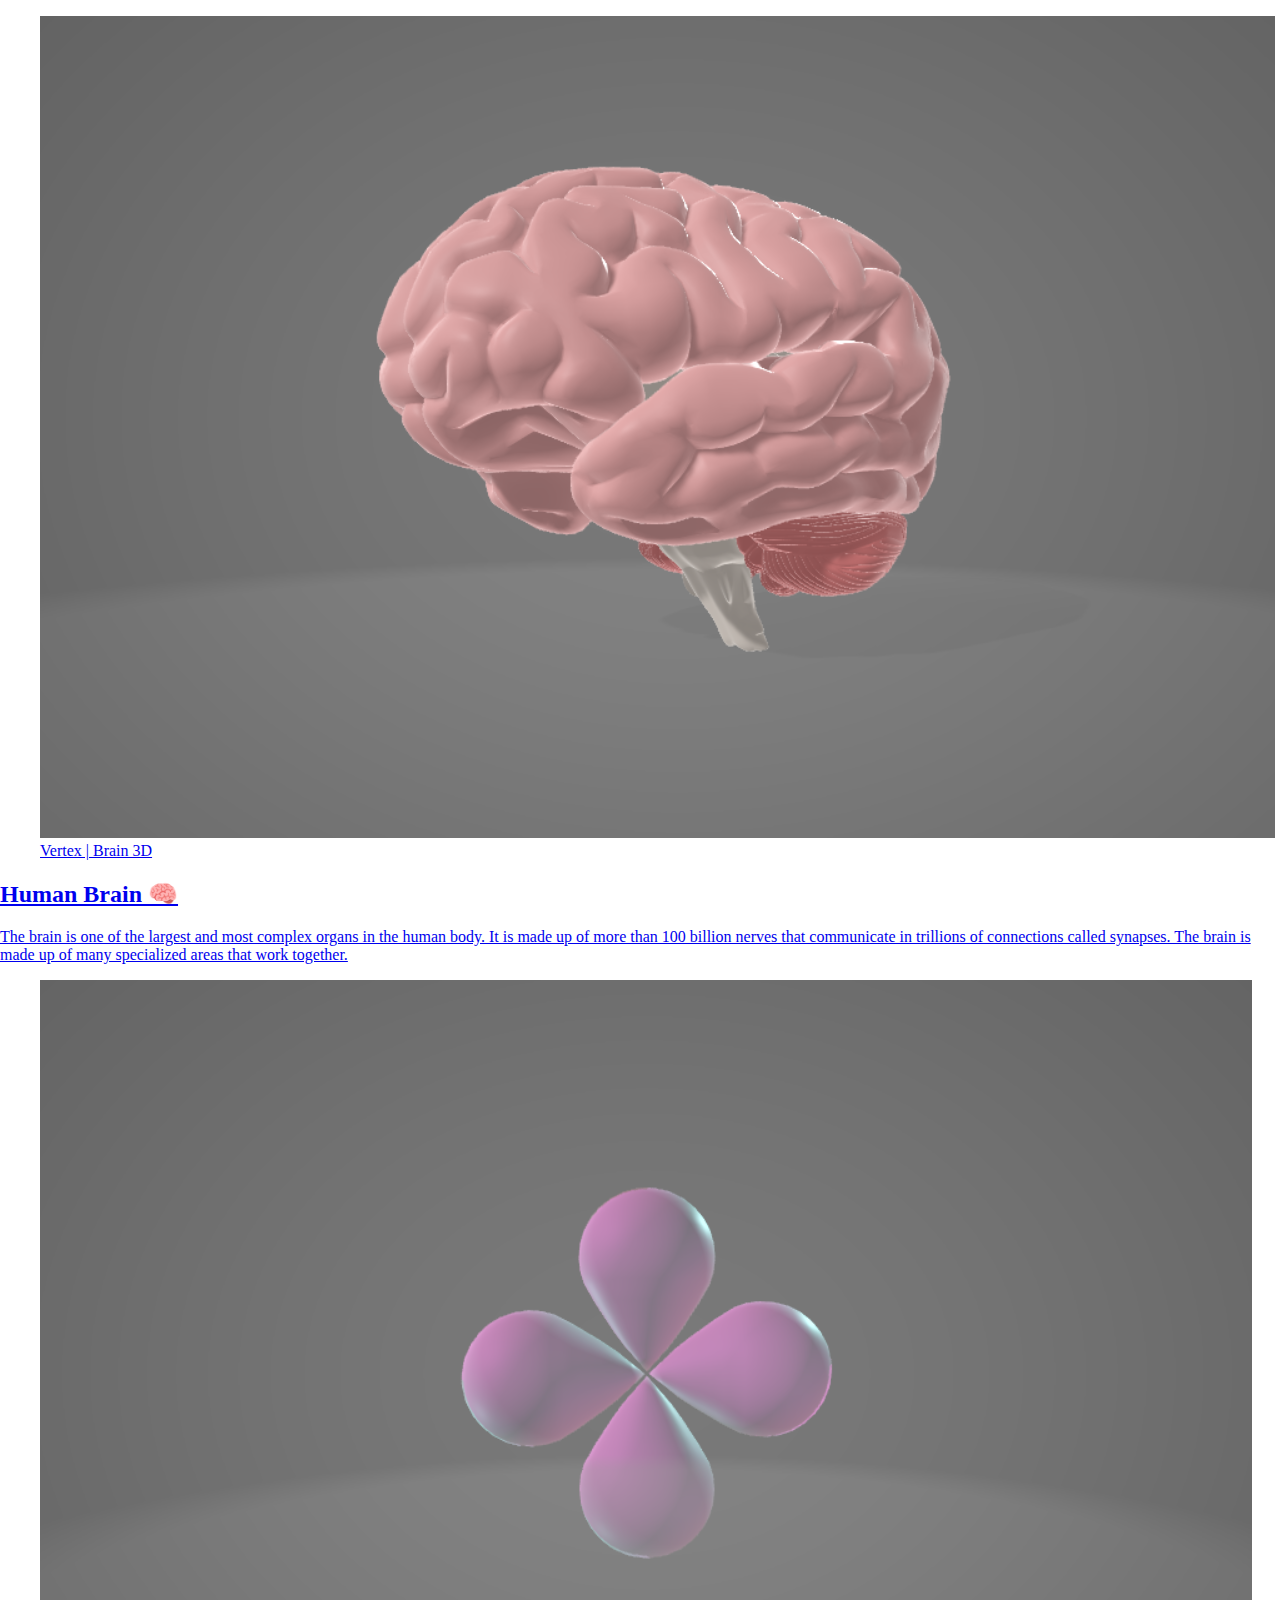
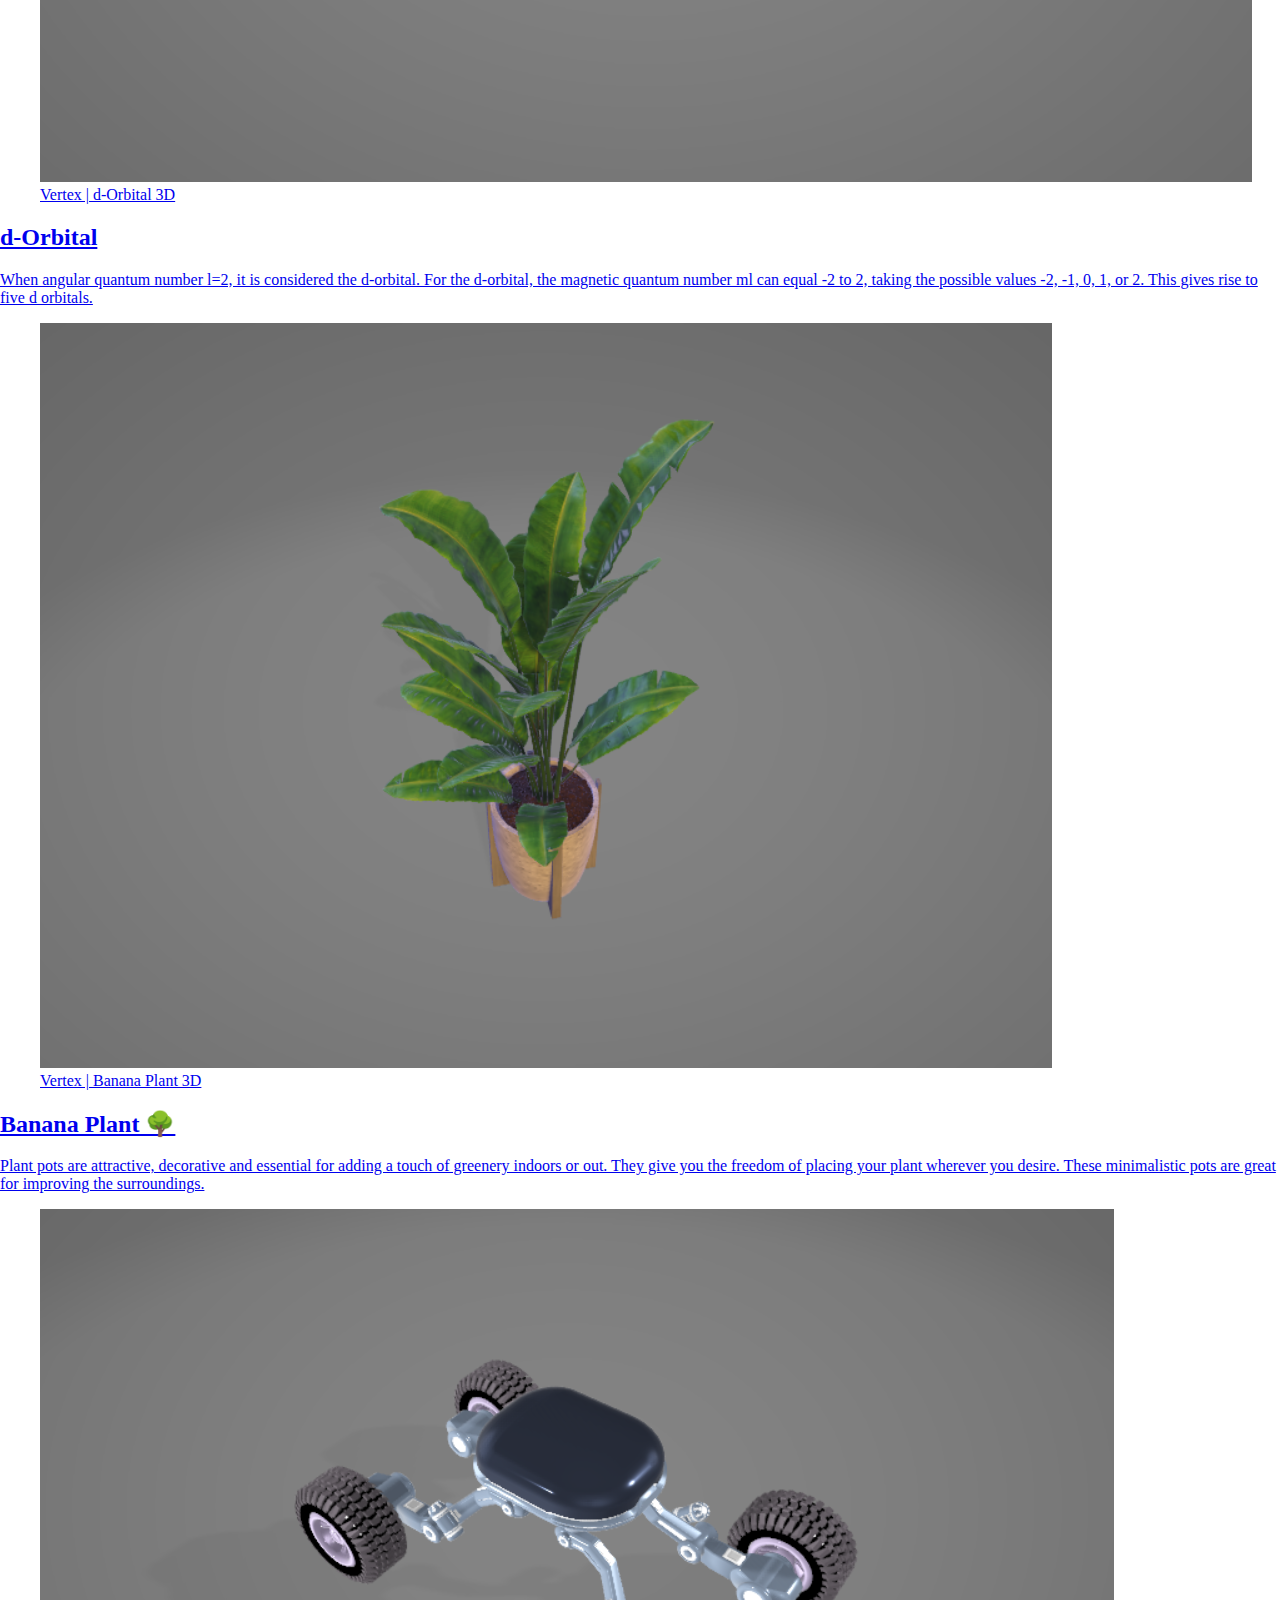
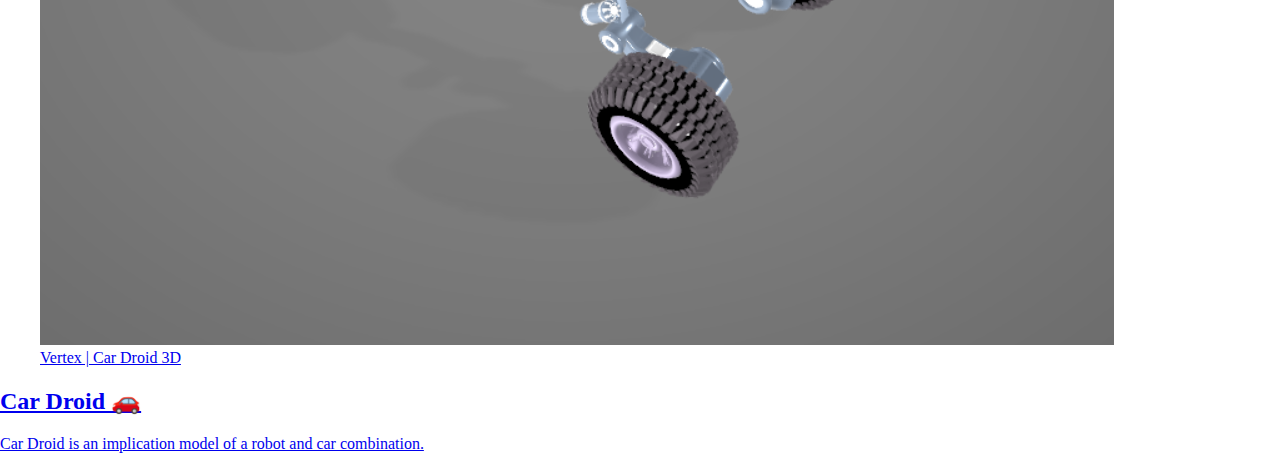
<file: index.html>
<!DOCTYPE html>

<html>
  <head>
    <title>Tech-Saplings | Vertex</title>
    <meta charset="utf-8">
    <meta http-equiv="X-UA-Compatible" content="IE=edge">
    <link rel="stylesheet" href="styles.css">
  </head>

  <body>
    
    <section>
      <a href="./human-brain.html">
        <article class="card">
          <figure class="card-img">
            <img src="./src/brain.png" />
            <figcaption>
              Vertex | Brain 3D
            </figcaption>
          </figure>
          <div class="card-body">
            <h2 class="card-title">Human Brain 🧠</h2>
            <p class="card-text">The brain is one of the largest and most complex organs in the human body. It is made up of more than 100 billion nerves that communicate in trillions of connections called synapses. The brain is made up of many specialized areas that work together.</p>
          </div>
        </article>
      </a>
      <a href="./orbital-d.html">
        <article class="card">
          <figure class="card-img">
            <img src="./src/orbital.png" />
            <figcaption>
              Vertex | d-Orbital 3D
            </figcaption>   
          </figure>
          <div class="card-body">
            <h2 class="card-title">d-Orbital</h2>
            <p class="card-text">When angular quantum number l=2, it is considered the d-orbital. For the d-orbital, the magnetic quantum number ml can equal -2 to 2, taking the possible values -2, -1, 0, 1, or 2. This gives rise to five d orbitals.</p>
          </div>
        </article>
      </a>

      <a href="./plant.html">
        <article class="card">
          <figure class="card-img">
            <img src="./src/plant.png" />
            <figcaption>
               Vertex | Banana Plant 3D
            </figcaption>
          </figure>
          <div class="card-body">
            <h2 class="card-title">Banana Plant 🌳</h2>
            <p class="card-text">Plant pots are attractive, decorative and essential for adding a touch of greenery indoors or out. They give you the freedom of placing your plant wherever you desire. These minimalistic pots are great for improving the surroundings.</p>
          </div>
        </article>
      </a>

      <a href="./dron.html">
        <article class="card">
          <figure class="card-img">
            <img src="./src/Droid.png" />
            <figcaption>
               Vertex | Car Droid 3D
            </figcaption>
          </figure>
          <div class="card-body">
            <h2 class="card-title">Car Droid 🚗</h2>
            <p class="card-text">Car Droid is an implication model of a robot and car combination. </p>
          </div>
        </article>
      </a>

    </section>

  </body>
</html>
</file>
<file: styles.css>
body {
  margin: 0px;
  overflow: hidden;
}
</file>
